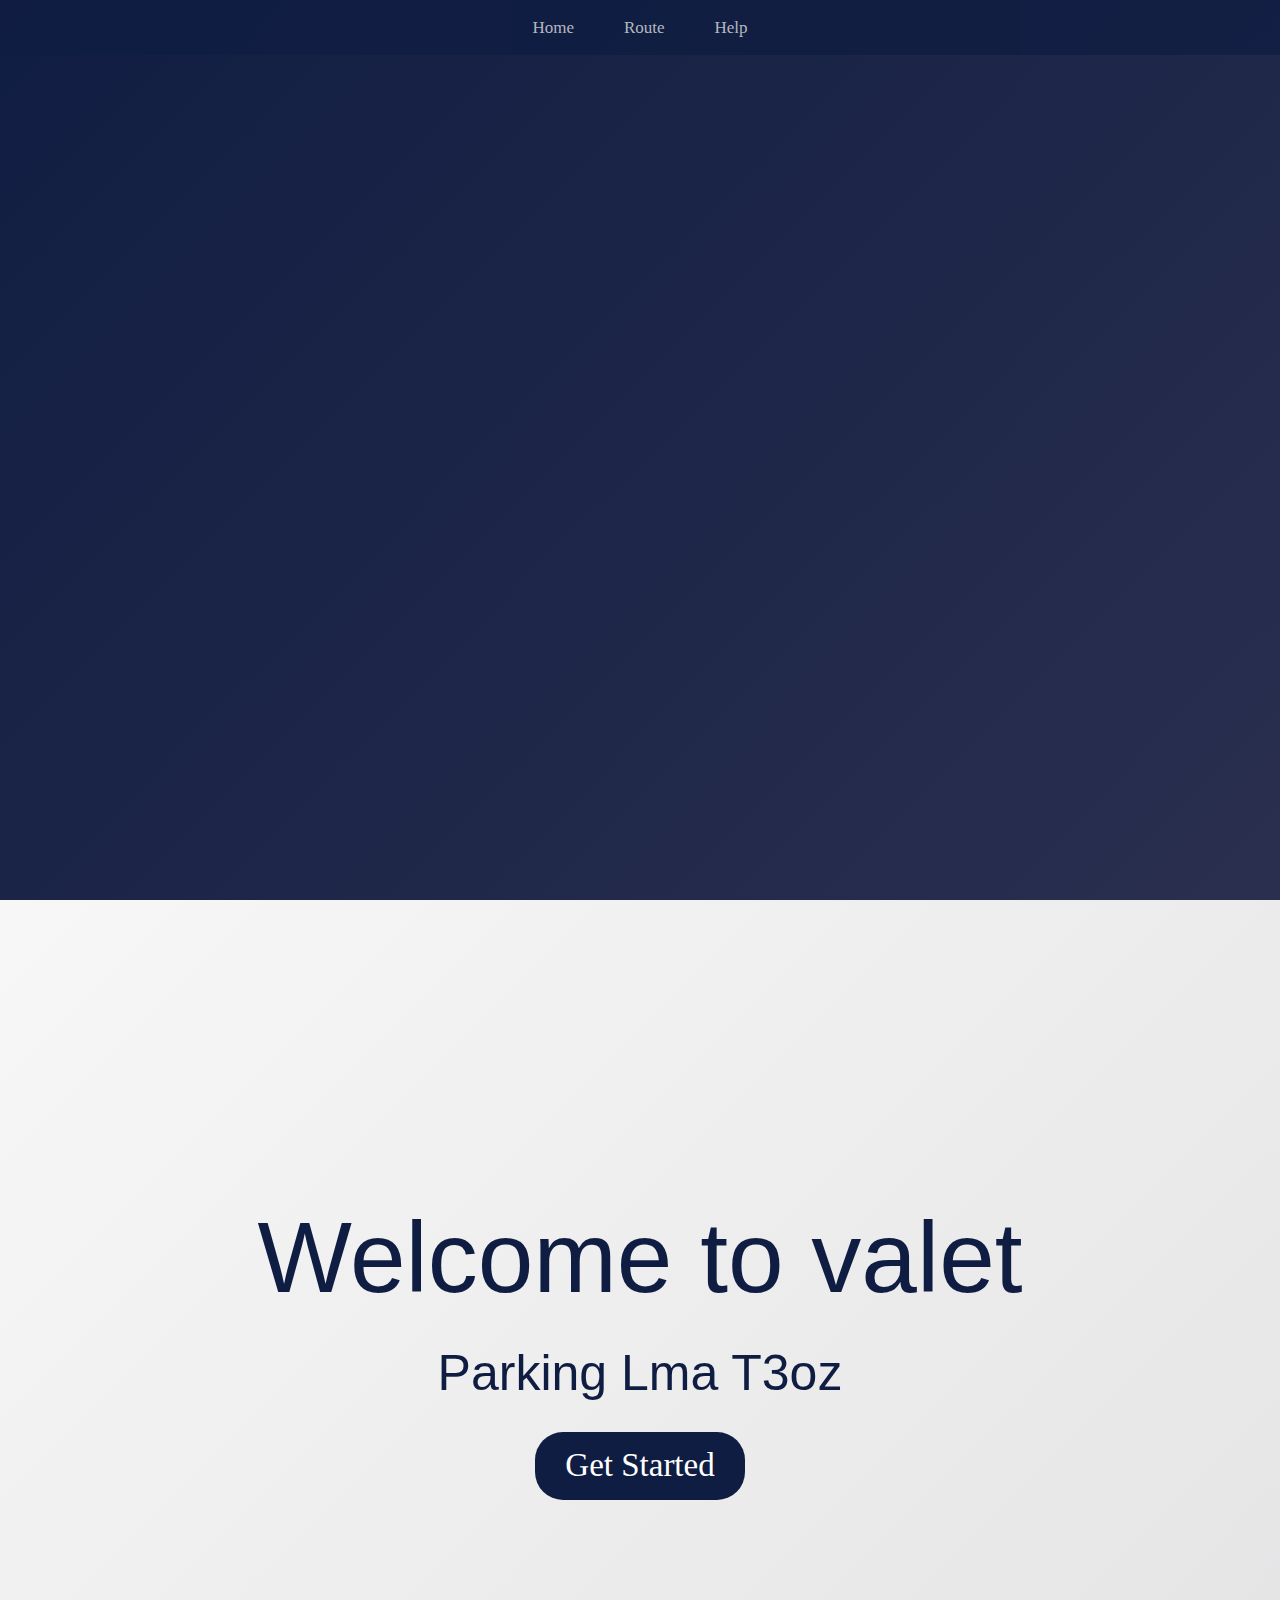
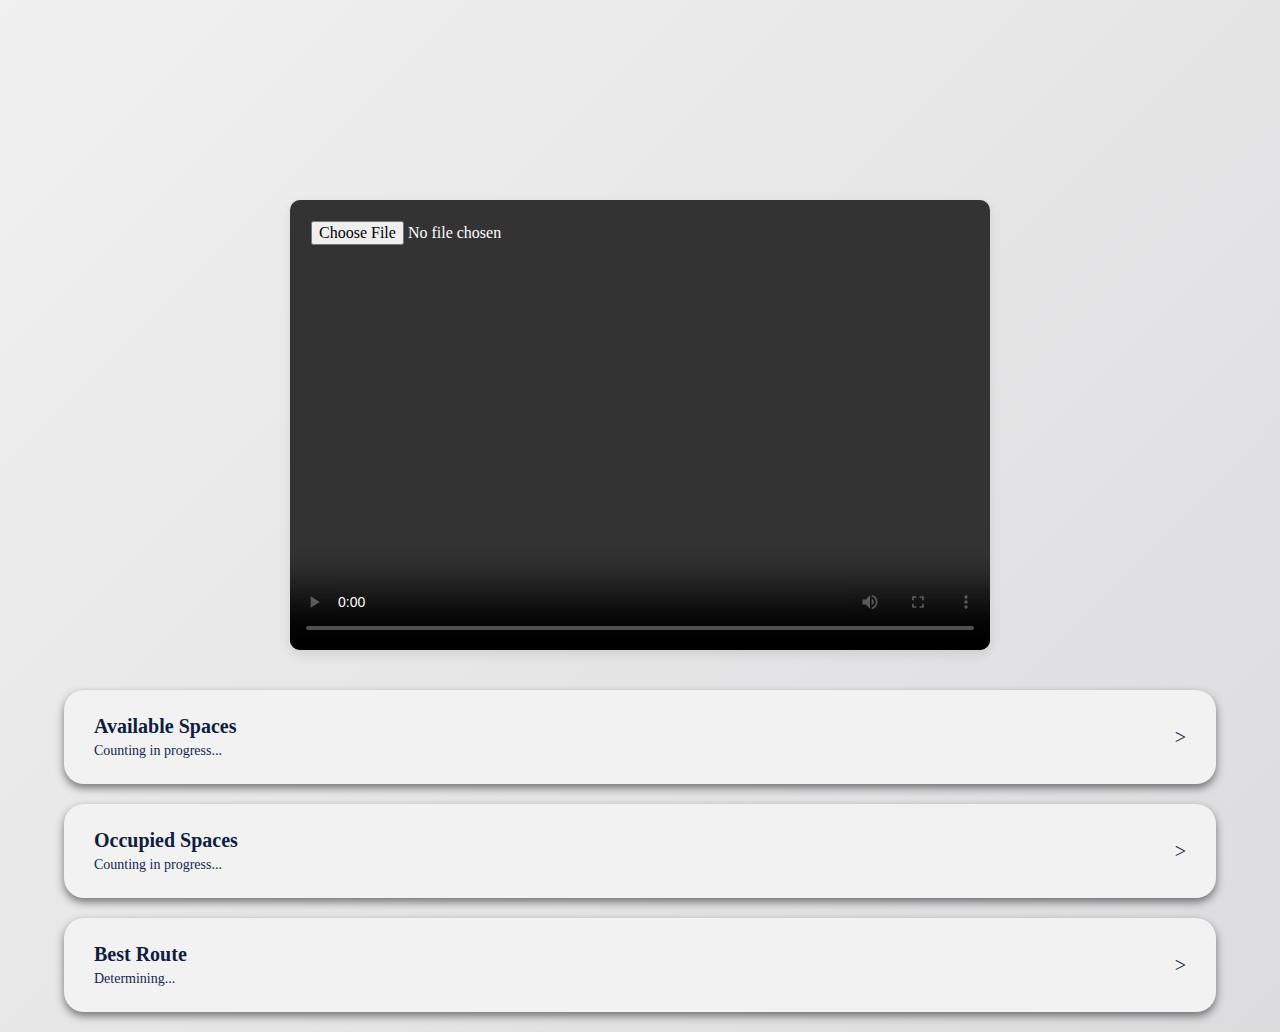
<file: index.html>
<!DOCTYPE html>
<html lang="en">
<head>
    <meta charset="UTF-8">
    <meta name="viewport" content="width=device-width, initial-scale=1.0">
    <title>VALET</title>
    <link rel="stylesheet" href="css/style.css">
    <!-- icons -->
    <link rel="stylesheet" href="css/all.min.css">
    <link rel="stylesheet" href="normalize.css">
    <!-- GOOGLE FONT -->
    <link rel="preconnect" href="https://fonts.googleapis.com">
    <link rel="preconnect" href="https://fonts.gstatic.com" crossorigin>
    <link href="https://fonts.googleapis.com/css2?family=Old+Standard+TT&family=Playfair+Display:ital,wght@0,400..900;1,400..900&display=swap" rel="stylesheet">

</head>
<body>
    <div class="header">
            
        <ul class="ul-header">
            <li><a href="index.html" class="a-home">Home</a></li>
            <li><a href="#dashboard">Route</a></li>
            <li><a href="help.html">Help</a></li>
       </ul> <!-- ul-header -->

    </div>  <!-- /header -->
    <div class="div-contener">
        <div class="contener-icon">
            <div class="icon-home">
                <i class="fa-solid fa-house-chimney"></i>
            </div>  <!--icon-home-->
            <div class="icon-home ss">
                <i class="fa-solid fa-tree"></i>
                <h3>VALET</h3>
            </div>  <!--icon-home-->
            <div class="icon-home">
                <i class="fa-solid fa-road"></i>
            </div>  <!--icon-home-->
                                   
        </div> <!--/contener-icon-->
        
    </div> <!--/div-icons-->
    <div class="div-welcome">
        <h2>Welcome to valet</h2>
        <p>Parking Lma T3oz</p>
        <button>Get Started</button>
    </div><!--div-welcome-->

    <div id="dashboard">

        <div class="video-container">
          <input type="file" id="videoUpload" accept="video/*">
          <video id="videoPlayer" controls></video>
        </div> <!-- /video-container-->
      
        <div class="info-box" onclick="showInfo('available')">
          <div class="info">
            <h2>Available Spaces</h2>
            <p>Counting in progress...</p>
          </div> <!-- info-->
          <div class="arrow">></div> 
        </div> <!--info box-->
        <div id="available-details" class="details-box" style="display: none;">
          <p id="available-count">Available spaces:...</p>
        </div>
      
        <div class="info-box" onclick="showInfo('occupied')">
          <div class="info">
            <h2>Occupied Spaces</h2>
            <p>Counting in progress...</p>
          </div> <!-- info-->
          <div class="arrow">></div>
        </div> <!--info box-->
        <div id="occupied-details" class="details-box" style="display: none;">
          <p id="occupied-count">Occupied Spaces:...</p>
        </div>
      
        <div class="info-box" onclick="showInfo('route')">
          <div class="info">
            <h2>Best Route</h2>
            <p>Determining...</p>
          </div> <!-- info-->
          <div class="arrow">></div>
        </div> <!--info box-->
        <div id="route-details" class="details-box" style="display: none;">
          <p id="route-info">Best Route:...</p>
        </div>
    </div> <!--dashboard-->
      
      <script src="js/script.js"></script>
 
</body>
</html>
</file>
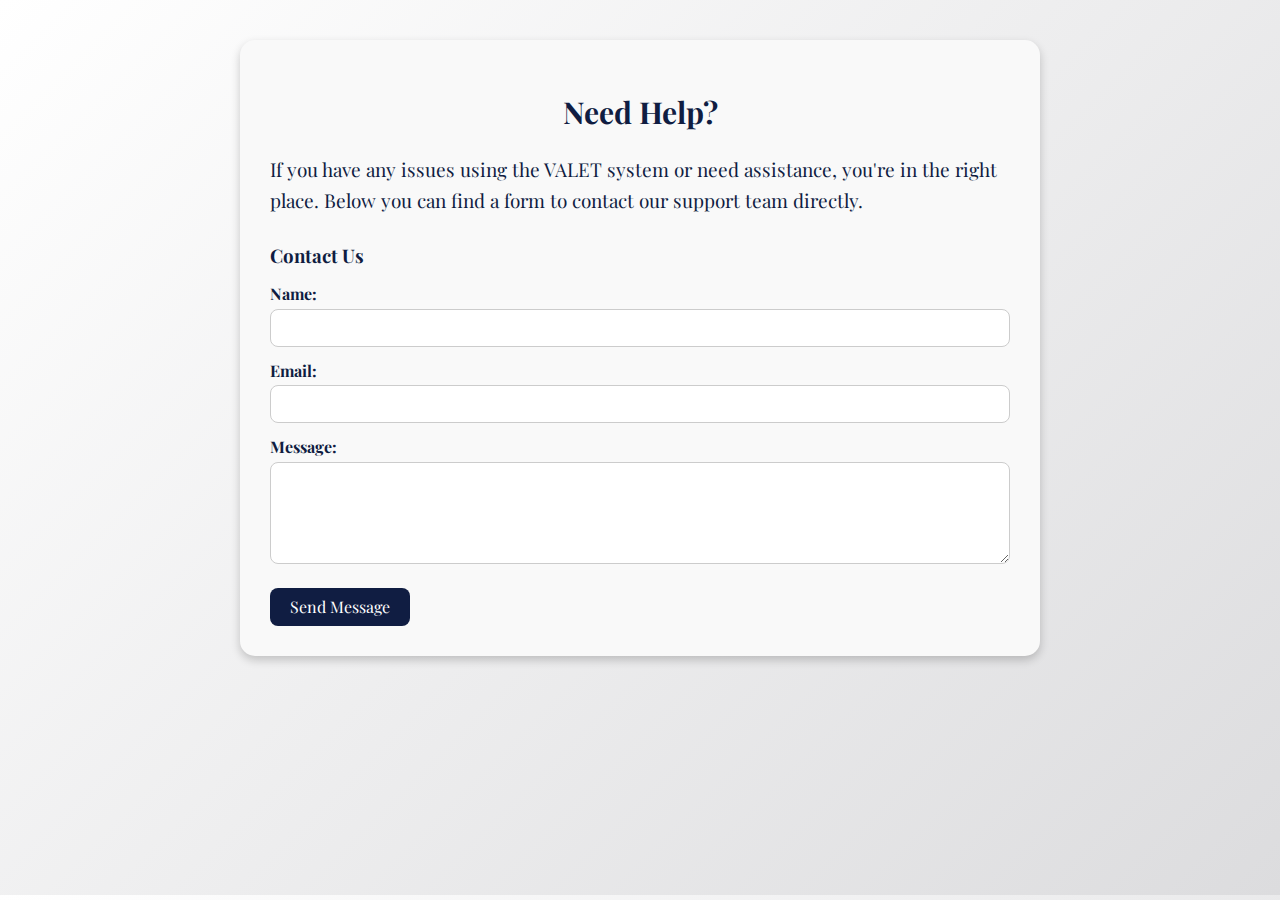
<file: help.html>
<!DOCTYPE html>
<html lang="en">
<head>
  <meta charset="UTF-8" />
  <meta name="viewport" content="width=device-width, initial-scale=1.0"/>
  <meta name="viewport" content="width=device-width, initial-scale=1.0"/>
  <title>Help - VALET</title>
  <link rel="stylesheet" href="css/style.css" />
  <link rel="stylesheet" href="css/all.css" />
  <link rel="stylesheet" href="normalize.css" />
  <link href="https://fonts.googleapis.com/css2?family=Old+Standard+TT&family=Playfair+Display:wght@400;700&display=swap" rel="stylesheet">
  <style>
    body{
        height:95vh;
    
    }
    .help-container {
      max-width: 800px;
      margin: 40px auto;
      padding: 30px;
      background-color: #f9f9f9;
      border-radius: 15px;
      box-shadow: 0 4px 10px rgba(0,0,0,0.2);
      font-family: 'Playfair Display', serif;
      height: auto;
    }

    .help-container h2 {
      text-align: center;
      color: #101D42;
      font-size: 30px;
    }

    .help-container p {
      font-size: 19px;
      line-height: 1.6;
      color: #101D42;
    }

    .contact-form {
      margin-top: 30px;
    }
    .contact-form h3{
        color: #101D42;

    }

    .contact-form label {
      display: block;
      margin-top: 15px;
      font-weight: bold;
      color:  #101D42;;
    }

    .contact-form input,
    .contact-form textarea {
      width: 100%;
      padding: 10px;
      margin-top: 5px;
      border: 1px solid #ccc;
      border-radius: 8px;
      font-size: 14px;
    }

    .contact-form button {
      margin-top: 20px;
      background-color: #101D42;
      color: white;
      padding: 10px 20px;
      border: none;
      border-radius: 8px;
      cursor: pointer;
      font-size: 16px;
    }

    .contact-form button:hover {
      background-color: #152553;
    }
    @media (max-width: 768px) {
  .help-container {
    width: 90%;
    padding: 20px;
    margin: 20px auto;
  }

  .help-container h2 {
    font-size: 22px;
  }

  .contact-form h3 {
    font-size: 18px;
  }

  .contact-form input,
  .contact-form textarea {
    font-size: 13px;
  }

  .contact-form button {
    width: 100%;
    font-size: 14px;
    padding: 10px;
  }
}

  </style>
</head>
<body>
 
  <div class="help-container">
    <form action="https://api.web3forms.com/submit" method="POST">
        <h2>Need Help?</h2>
        <p>If you have any issues using the VALET system or need assistance, you're in the right place. Below you can find a form to contact our support team directly.</p>
        <div class="contact-form"> 
            <h3>Contact Us</h3>
             
                <input type="hidden" name="access_key" value="3fe035e5-bc57-45d7-88bf-38ef8e0d89de">
                <label for="name">Name:</label>
                <input type="text" id="name" name="name" required />
                <label for="email">Email:</label>
                <input type="email" id="email" name="email" required />

                <label for="message">Message:</label>
                <textarea id="message" name="message" rows="5" required></textarea>

                <button type="submit">Send Message</button>
             
       </div><!--contact-form-->
    </form>
  </div><!--/help-container-->

 

</body>
</html>
</file>
<file: css/style.css>
*{
   -moz-box-sizing: border-box;
   -webkit-box-sizing: border-box;
    box-sizing: border-box;
}
body {
    height: auto;
    margin: 0; 
    background: linear-gradient(135deg, white, #dcdcde);
    color:white;
}

.header {
    width: 100%;
    height: 55px;
    background-color:#101D42;
    overflow: auto;
    opacity: 0.8;
    position: fixed;
    top: 0; 
    left: 0;
    z-index: 1000; 
    display: flex;
    justify-content: center;
    align-items: center;
}

 

.ul-header {
    list-style: none;
    margin: 0;
    padding: 0;
    display: flex;
    gap: 30px;
    font-family: "Old Standard TT", serif;
    font-weight: 400;
    font-style: normal;
   
}

.ul-header li {
    display: inline-block;
    margin: 15px 10px;
    font-size: 17px;
    position: relative;
}
.ul-header li.li-header {
    margin-right: 120px;
}

.ul-header li a {
    color: #dcdcde;
    text-decoration: none;
    position: relative;
    display: inline-block;
}
.ul-header li a::after {
    content: "";
    position: absolute;
    bottom:0;
    left: 0;
    width: 0;
    height: 3px;
    background-color:#89D2DC;
    transition: width 1s;
}

.ul-header li a:hover::after {
    width: 100%;
}

.div-contener {
    width: 100%;
    height: 100vh;
    background:linear-gradient(135deg,#101D42,#2A2F4F);
    display: flex;
    justify-content: center;
    align-items: center;

}
 
.contener-icon {
    width: 85%;
    display: flex;
    justify-content: space-between;
    align-items: center;
    gap: 30px;
}

.icon-home {
    flex: 1;
    height: 100%;
    display: flex;
    justify-content: center;
    align-items: center;
    opacity: 0;
    transform: translateY(50px);
    animation: fadeInUp 1s ease forwards;
}
@keyframes fadeInUp {
    to {
        opacity: 1;
        transform: translateY(0);
    }
}
.icon-home i {
    font-size: 280px;  
    color: #dcdcde;
}

.ss {
    flex-direction: row;
    justify-content: center;
    align-items: center;
    gap: 25px;
    transform: translateY(20px);  
}

.ss i {
    font-size: 200px;  
    color: #dcdcde;
}

.ss h3 {
    color: #dcdcde;
    font-size: 70px;
    font-family: "Nunito Sans", sans-serif;
    font-weight: 400;
    margin: 0;
}
.div-welcome {
    width: 100%;
    height: 100vh;
    display: flex;
    flex-direction: column;
    justify-content: center;   
    align-items: center;     
    gap: 30px;                 
}

.div-welcome h2 {
    color: #101D42;
    text-align: center;
    font-size: 100px;
     font-family: "Inter", sans-serif;
    font-weight: 400;
    margin: 0;
}

.div-welcome p {
    color: #101D42;
    text-align: center;
    font-size: 50px;
    font-family: "Inter", sans-serif;
    margin: 0;
}

.div-welcome button {
    border-radius: 28px;
    background-color:#101D42;
    color: white;
    padding: 15px 30px;
    font-family: "Old Standard TT", serif;
    font-size: 33px;
    border: none;
    transition: 0.3s ease;
}

.div-welcome button:hover {
    cursor: pointer;
    color: #89d2dc;
    background-color: #0f1b3c;
}
 
.dashboard {
   height:auto;
  margin: 0 auto;
  padding: 40px 20px;
}

.video-container {
  background-color: #96f0ff;
  height: 450px;
  border-radius: 10px;
  margin: 0 auto 40px;
  position: relative;
  overflow: hidden;
  width: 100%;
  max-width: 700px;
  box-shadow: 0 4px 12px rgba(0,0,0,0.1);
}

#videoUpload {
  position: absolute;
  top: 15px;
  left: 15px;
  z-index: 2;
  padding: 6px;
  border-radius: 6px;
  cursor: pointer;
}

#videoPlayer {
  width: 100%;
  height: 100%;
  object-fit: cover;
}

.info-box {
  display: flex;
  justify-content: space-between;
  align-items: center;
  background: #f2f2f2;
  padding: 25px 30px;
  border-radius: 20px;
  margin: 20px auto;
  cursor: pointer;
  transition: background 0.3s;
  box-shadow: 0 4px 8px rgba(0,0,0,0.5);
  width: 90%;
}

.info-box:hover {
  background: #e8e8e8;
}

.info-box .info h2 {
  margin: 0;
  font-size: 20px;
  color:#101D42;
}

.info-box .info p {
  margin: 5px 0 0;
  color: #152553;
  font-size: 14px;
}

.arrow {
  font-size:20px;
  color:#101D42;
}
.details-box {
  background: #a3ebfa;
  padding: 20px 30px;
  margin: 10px auto;
  border-radius: 15px;
  width: 85%;
  box-shadow: 0 3px 6px rgba(0, 0, 0, 0.3);
  font-size: 16px;
  color: #101D42;
  animation: fadeIn 0.4s ease-in-out;
}

/* Animation عند الظهور */
@keyframes fadeIn {
  from {opacity: 0; transform: translateY(-10px);}
  to {opacity: 1; transform: translateY(0);}
}
</file>
